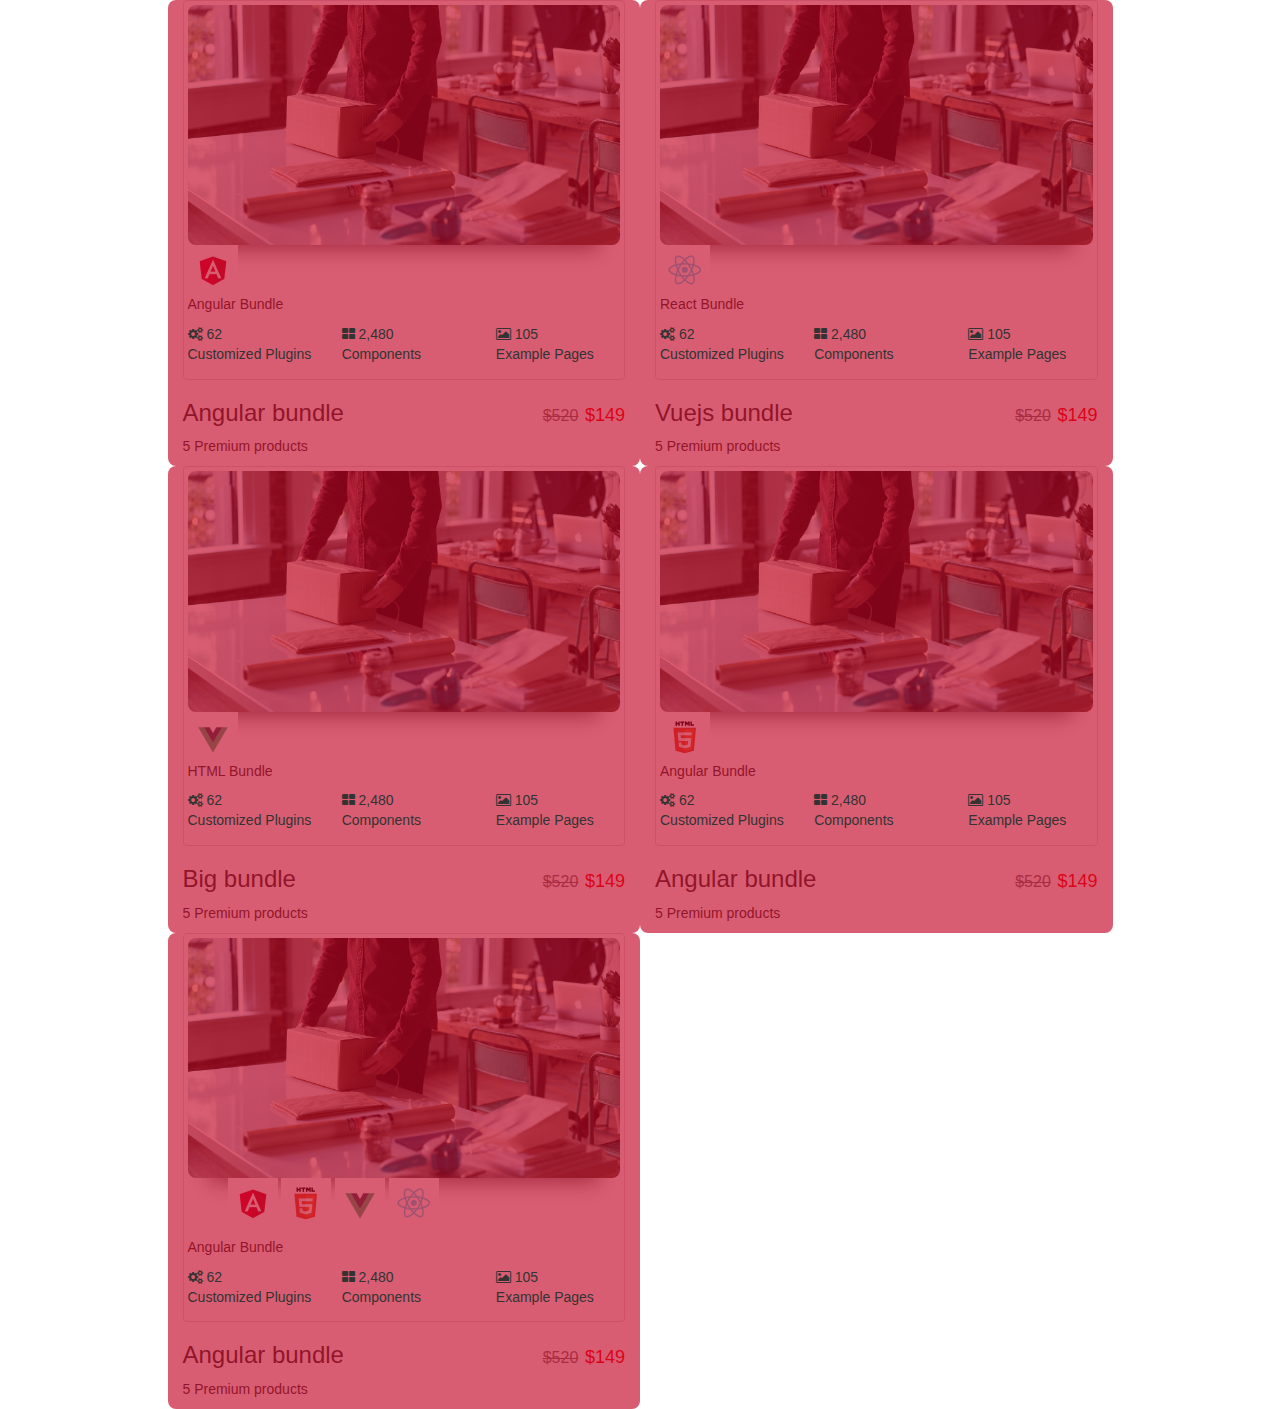
<file: bundles.html>
<!doctype html>
<html>
<head>
  <meta charset="utf-8">
  <meta name="viewport" content="width=device-width, initial-scale=1">
  <link rel="stylesheet" href="https://maxcdn.bootstrapcdn.com/bootstrap/3.3.7/css/bootstrap.min.css">
  <script src="https://ajax.googleapis.com/ajax/libs/jquery/3.3.1/jquery.min.js"></script>
  <script src="https://maxcdn.bootstrapcdn.com/bootstrap/3.3.7/js/bootstrap.min.js"></script>
  <link rel="stylesheet" href="https://cdnjs.cloudflare.com/ajax/libs/font-awesome/4.7.0/css/font-awesome.min.css">

</head>
    <body>
    
         <div class="main">
        <div class="container">
        <div class="row">
        <div class="col-md-10 col-md-offset-1">
        <div class="col-xs-12 col-sm-6 col-md-6 col-lg-6">
        <div class="card card-bundle">
        <div class="thumbnail">
        <span class="mask bg-angular"></span>
        <img id="img1" alt="Angular bundle" src="img/bundle.jpg">
        <div class="detail">
        <div class="logo">
        <img  id="img2" alt="Angular Bundle" src="img/angular.jpg">
        <p>Angular Bundle</p>
        </div><!--img2 logo-->
        <div class="bundle-details">
        <div class="row">
        <div class="col-md-4 col-xs-4">
          <i class="fa fa-gears">
          </i>
          <span>62</span>
          <p>Customized Plugins</p>
        </div>
        <div class="col-md-4 col-xs-4">
        <i class="fa fa-th-large">
        </i>
        <span>2,480</span>
        <p>Components</p>
        </div>
        <div class="col-md-4 col-xs-4">
        <i class="fa fa-picture-o">
        </i>
        <span>105</span>
        <p>Example Pages</p>
        </div><!--col-md-4 col-xs-4-->
        </div><!--row-->
        </div><!--bundle details-->
        </div><!--details-->
         </div><!--THUMBNAIL-->
        </div><!--card bundle-->
        <div class="card-info">
        <h3>
        Angular bundle
        <div class="time pull-right">
        <span class="line-through strike" style="text-decoration:line-through;
    font-size:16px;
    color:#777777;">$520</span>
        <span class="line-through discount-price" style="color:red;
    font-size:18px;">$149</span>     
        </div>
        </h3>
        <p>5 Premium products</p>
        </div><!--card info-->
       
        </div><!--col-xs-12 , , ,-->
         <div class="col-xs-12 col-sm-6 col-md-6 col-lg-6">
        <div class="card card-bundle">
        <div class="thumbnail">
        <span class="mask bg-angular"></span>
        <img id="img1" alt="Angular bundle" src="img/bundle.jpg">
        <div class="detail">
        <div class="logo">
        <img  id="img2" alt="Angular Bundle" src="img/react bundle.jpg">
        <p>React Bundle</p>
        </div><!--angular logo-->
        <div class="bundle-details">
        <div class="row">
        <div class="col-md-4 col-xs-4">
          <i class="fa fa-gears">
          </i>
          <span>62</span>
          <p>Customized Plugins</p>
        </div>
        <div class="col-md-4 col-xs-4">
        <i class="fa fa-th-large">
        </i>
        <span>2,480</span>
        <p>Components</p>
        </div>
        <div class="col-md-4 col-xs-4">
        <i class="fa fa-picture-o">
        </i>
        <span>105</span>
        <p>Example Pages</p>
        </div><!--col-md-4 col-xs-4-->
        </div><!--row-->
        </div><!--bundle details-->
        </div><!--details-->
         </div><!--THUMBNAIL-->
        </div><!--card bundle-->
        <div class="card-info">
        <h3>
        Vuejs bundle
        <div class="time pull-right">
        <span class="line-through strike" style="text-decoration:line-through;
    font-size:16px;
    color:#777777;">$520</span>
        <span class="line-through discount-price" style="color:red;
    font-size:18px;">$149</span>     
        </div>
        </h3>
        <p>5 Premium products</p>
        </div><!--card info-->
       
        </div><!--col-xs-12 , , ,-->
         <div class="col-xs-12 col-sm-6 col-md-6 col-lg-6">
        <div class="card card-bundle">
        <div class="thumbnail">
        <span class="mask bg-angular"></span>
        <img id="img1" alt="Angular bundle" src="img/bundle.jpg">
        <div class="detail">
        <div class="logo">
        <img  id="img2" alt="Angular Bundle" src="img/vue.jpg">
        <p>HTML Bundle</p>
        </div><!--angular logo-->
        <div class="bundle-details">
        <div class="row">
        <div class="col-md-4 col-xs-4">
          <i class="fa fa-gears">
          </i>
          <span>62</span>
          <p>Customized Plugins</p>
        </div>
        <div class="col-md-4 col-xs-4">
        <i class="fa fa-th-large">
        </i>
        <span>2,480</span>
        <p>Components</p>
        </div>
        <div class="col-md-4 col-xs-4">
        <i class="fa fa-picture-o">
        </i>
        <span>105</span>
        <p>Example Pages</p>
        </div><!--col-md-4 col-xs-4-->
        </div><!--row-->
        </div><!--bundle details-->
        </div><!--details-->
         </div><!--THUMBNAIL-->
        </div><!--card bundle-->
        <div class="card-info">
        <h3>
        Big bundle
        <div class="time pull-right">
        <span class="line-through strike" style="text-decoration:line-through;
    font-size:16px;
    color:#777777;">$520</span>
        <span class="line-through discount-price" style="color:red;
    font-size:18px;">$149</span>     
        </div>
        </h3>
        <p>5 Premium products</p>
        </div><!--card info-->
       
        </div><!--col-xs-12 , , ,-->
         <div class="col-xs-12 col-sm-6 col-md-6 col-lg-6">
        <div class="card card-bundle">
        <div class="thumbnail">
        <span class="mask bg-angular"></span>
        <img id="img1" alt="Angular bundle" src="img/bundle.jpg">
        <div class="detail">
        <div class="logo">
        <img  id="img2" alt="Angular Bundle" src="img/html.jpg">
        <p>Angular Bundle</p>
        </div><!--angular logo-->
        <div class="bundle-details">
        <div class="row">
        <div class="col-md-4 col-xs-4">
          <i class="fa fa-gears">
          </i>
          <span>62</span>
          <p>Customized Plugins</p>
        </div>
        <div class="col-md-4 col-xs-4">
        <i class="fa fa-th-large">
        </i>
        <span>2,480</span>
        <p>Components</p>
        </div>
        <div class="col-md-4 col-xs-4">
        <i class="fa fa-picture-o">
        </i>
        <span>105</span>
        <p>Example Pages</p>
        </div><!--col-md-4 col-xs-4-->
        </div><!--row-->
        </div><!--bundle details-->
        </div><!--details-->
         </div><!--THUMBNAIL-->
        </div><!--card bundle-->
        <div class="card-info">
        <h3>
        Angular bundle
        <div class="time pull-right">
        <span class="line-through strike" style="text-decoration:line-through;
    font-size:16px;
    color:#777777;">$520</span>
        <span class="line-through discount-price" style="color:red;
    font-size:18px;">$149</span>     
        </div>
        </h3>
        <p>5 Premium products</p>
        </div><!--card info-->
       
        </div><!--col-xs-12 , , ,-->
         <div class="col-xs-12 col-sm-6 col-md-6 col-lg-6">
        <div class="card card-bundle">
        <div class="thumbnail">
        <span class="mask bg-angular"></span>
        <img id="img1" alt="Angular bundle" src="img/bundle.jpg">
        <div class="detail">
        <div class="logo">
        <ul>
        <li><img  id="img2" alt="Angular Bundle" src="img/angular.jpg"></li>
         <li><img  id="img2" alt="Angular Bundle" src="img/html.jpg"></li>
          <li><img  id="img2" alt="Angular Bundle" src="img/vue.jpg"></li>
           <li><img  id="img2" alt="Angular Bundle" src="img/react bundle.jpg"></li>
           </ul>
        
        <p>Angular Bundle</p>
        </div><!--angular logo-->
        <div class="bundle-details">
        <div class="row">
        <div class="col-md-4 col-xs-4">
          <i class="fa fa-gears">
          </i>
          <span>62</span>
          <p>Customized Plugins</p>
        </div>
        <div class="col-md-4 col-xs-4">
        <i class="fa fa-th-large">
        </i>
        <span>2,480</span>
        <p>Components</p>
        </div>
        <div class="col-md-4 col-xs-4">
        <i class="fa fa-picture-o">
        </i>
        <span>105</span>
        <p>Example Pages</p>
        </div><!--col-md-4 col-xs-4-->
        </div><!--row-->
        </div><!--bundle details-->
        </div><!--details-->
         </div><!--THUMBNAIL-->
        </div><!--card bundle-->
        <div class="card-info">
        <h3>
        Angular bundle
        <div class="time pull-right">
        <span class="line-through strike" style="text-decoration:line-through;
    font-size:16px;
    color:#777777;">$520</span>
        <span class="line-through discount-price" style="color:red;
    font-size:18px;">$149</span>     
        </div>
        </h3>
        <p>5 Premium products</p>
        </div><!--card info-->
       
        </div><!--col-xs-12 , , ,-->
        
        </div><!--col-md-10-->
        </div><!--row-->
        </div><!--container-->
        </div><!--main-->

<style>

#img2{
   
    border:0;
    width:50px;
    height:50px;
}
#img1{

    border-radius:8px 8px;
    display: block;
    max-width: 100%;
    height: auto;
    margin-left: auto;
    margin-right: auto;
    box-sizing: border-box;
     box-shadow: 0 25px 20px -21px rgba(0,0,0,0.57);
    width:100%;
 vertical-align: middle;

}

.card .card-bundle .detail .logo{
    text-align:center;
    color:#FFF;
    padding-top:25px;
    position:absolute;
    width:100%;
    left:0;
    right:0;
    top:0;
    margin-right:auto;
    margin-left:auto;
}
ul>li{
    display: inline;
}

.card.card-bundle .mask {
    display: block;
    position: absolute;
    width: 100%;
    height: 100%;
    left: 0;
    top: 0;
    opacity: .65;
    border-radius: 8px;
}
.bg-angular {
    background-color: #c50627;
    box-sizing: border-box;

}
.thumbnail{
    line-height:1.42;
}


</style>

        
    </body>
</html>
</file>
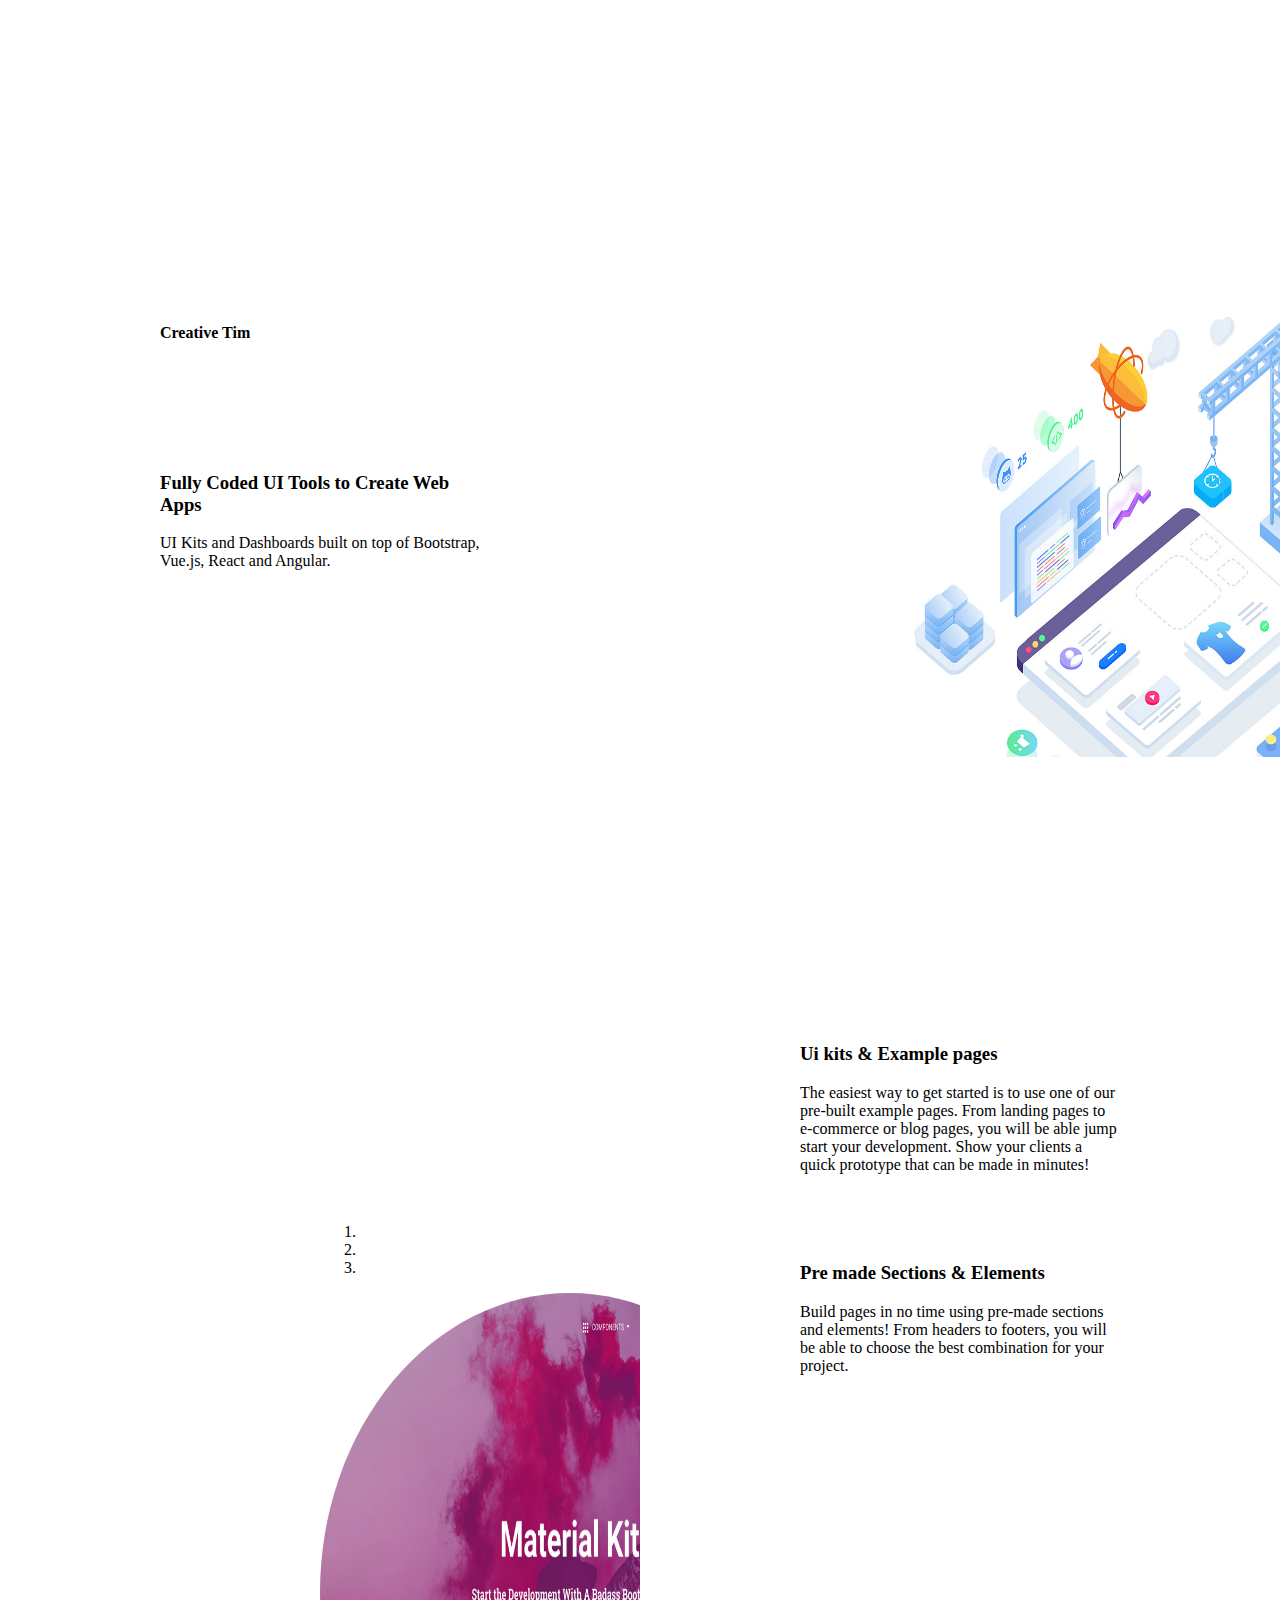
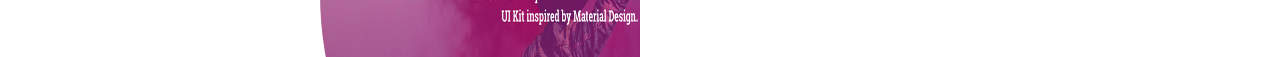
<file: presentation.html>
<!DOCTYPE html>
<html lang="en">
<head>
    <meta charset="UTF-8">
    <meta name="viewport" content="width=device-width, initial-scale=1.0">
    <meta http-equiv="X-UA-Compatible" content="ie=edge">
    <title>Fully Coded UI Tools to Create Web Apps @Creative Tim</title>
    <link rel = "stylesheet" href = "css/presentation.css">

</head>
<body>
    
    <div class="split left">
    <div class="centered">
    <h4> Creative Tim</h4> <br> <br> <br> <br> <br>

    <h3> Fully Coded UI Tools to Create Web Apps  </h3> 
        <p>UI Kits and Dashboards built on top of Bootstrap, Vue.js, React and Angular.</p> <br> <br> <br>
  </div>    
    </div>

    <div class="split right">
    <div class="centered">
    <figure> 
        <img src = "img/1.jpg" height = "200" width = "200"  > 
    </figure> <br>  
  </div>
</div>
    <header>
        <h1> Area of expertise </h1> </header>
  <div class="row">
            <div class="col-sm-12">  
<div class="card-group">
  <div class="card">
    <img class="card-img-top" src="img/2.jpg" alt="Card image cap">
    <div class="card-body">
      <h5 class="card-title">Create UI FrameWorks</h5>
      <p class="card-text"> We have created the tools that will help you in your next project.
                From plugins to complex kits, we've got you covered in all areas 
                regarding front-end development.</p>
    </div>
    
  </div>
  <div class="card">
    <img class="card-img-top" src="img/3.jpg" alt="Card image cap">
    <div class="card-body">
      <h5 class="card-title">Share Freebies</h5>
      <p class="card-text"> Everything that we used to create our products can be downloaded 
                    for free under MIT License. People have already trusted and used 
                    them in thousands of sites.</p>
    </div>
    
  </div>
  <div class="card">
    <img class="card-img-top" src="img/2.jpg" alt="Card image cap">
    <div class="card-body">
      <h5 class="card-title">Power Hackathons</h5>
      <p class="card-text"> We've sponsored many hackathons around the world with the tools 
                        that they need to make awesome web applications. Our UI tools go 
                        hand in hand with startups.</p>
    </div>
    
  </div>
</div>
</div>
 <header> <h1> <strong> Our Technologoies </strong></h1> </header>
    <p>  Our products are built on top of modern frameworks. Having the
        coded and the designed versions for the same framework, your designers
        and developers will talk the same language. </p>

    <header> <h1> <strong> Solutions for you </strong></h1> </header>
    <p class = desc>
    
     Creating your web design from scratch with dedicated designers
     can be very expensive. Using our solutions you don't have to worry
      about design. Save time and money by focusing on the business model. </p> 

      <div class="split left">
    <div class="centered">
    <section id="carousel">
    <div id="carousel-home" class="carousel slide" data-ride="carousel">
      <ol class="carousel-indicators">
        <li data-target="#carousel-home" data-slide-to="0" class="active"></li>
        <li data-target="#carousel-home" data-slide-to="1"></li>
        <li data-target="#carousel-home" data-slide-to="2"></li>
      </ol>
      <div class="carousel-inner" role="listbox">
        <div class="carousel-item active">
          <img class="d-block w-100" src="img/a.jpg" height=500px alt="First slide">

          <div class="carousel-caption">
          </div>
        </div>
        <div class="carousel-item">
          <img class="d-block w-100" src="img/b.jpg" height=500px alt="Second slide">
          
        </div>
        <div class="carousel-item">
          <img class="d-block w-100" src="img/c.jpg" height=500px alt="Third slide">
          
        </div>
      </div>
      <a class="carousel-control-prev" href="#carousel-home" role="button" data-slide="prev">
        <span class="icon-prev" aria-hidden="true"></span>
        <span class="sr-only">Previous</span>
      </a>
      <a class="carousel-control-next" href="#carousel-home" role="button" data-slide="next">
        <span class="icon-next" aria-hidden="true"></span>
        <span class="sr-only">Next</span>
      </a>
    </div>
    
  </div>    
    </div>

    <div class="split right">
    <div class="centered">
    <h3> Ui kits & Example pages  </h3> 
        <p> The easiest way to get started is to use one of our pre-built example pages. From landing pages to e-commerce or blog pages, you will be able jump start your development. Show your clients a quick prototype that can be made in minutes! </p> <br> <br> <br>
    <h3> Pre made Sections & Elements  </h3>
    <p> Build pages in no time using pre-made sections and elements! From headers to footers, you will be able to choose the best combination for your project.  </p>
  </div>
</div>




    
</body>
</html>
</file>
<file: css/presentation.css>
.split {
    height: 100%;
    width: 50%;
    position: absolute;
    top: 20;
    overflow-x: hidden;
    padding-top: 20px;
  }
  
  .left {
    left: 0;
    background-color:white;
  }
  
  .right {
    right: 0;
    background-color: white;
  }
  img {
    float: right ;
  }
  .centered {
    position: absolute;
    top: 50%;
    left: 50%;
    transform: translate(-50%, -50%);
    text-align: left;
  }
  
  .centered img {
    width: 500px;
    height: 600px;
    border-radius: 70%;
  }
* {
  box-sizing: border-box;
}

.column {
  float: left;
  width: 33.33%;
  padding: 10px;
  height: 300px; 
}


.row:after {
  content: "";
  display: table;
  clear: both;
}
section {
  display:flex;
}
h1 {
    
  text-align: center;
  padding:30px;
}
.carousel {
height: 50%;

  background-size: cover;
  position: fixed;
}

.section-content
{
    margin-top: 0;
}
figure {
  position: relative;
  left:200px;
  top:100px;
  bottom:0px;
}

.flex-container{
  display:flex;
  flex-direction: row;
  margin-bottom: 20px;
  margin-top: 20px;

}
.box1{
 flex-grow:1;
 width: 25%;

}
.box2{
 flex-grow:4;
 width: 50%;
 margin-left: 10px;
 margin-right: 10px;}
.box3{
 flex-grow:1;
 width: 25%;
}
.flex-container section{
  flex-basis: auto;
}
</file>
